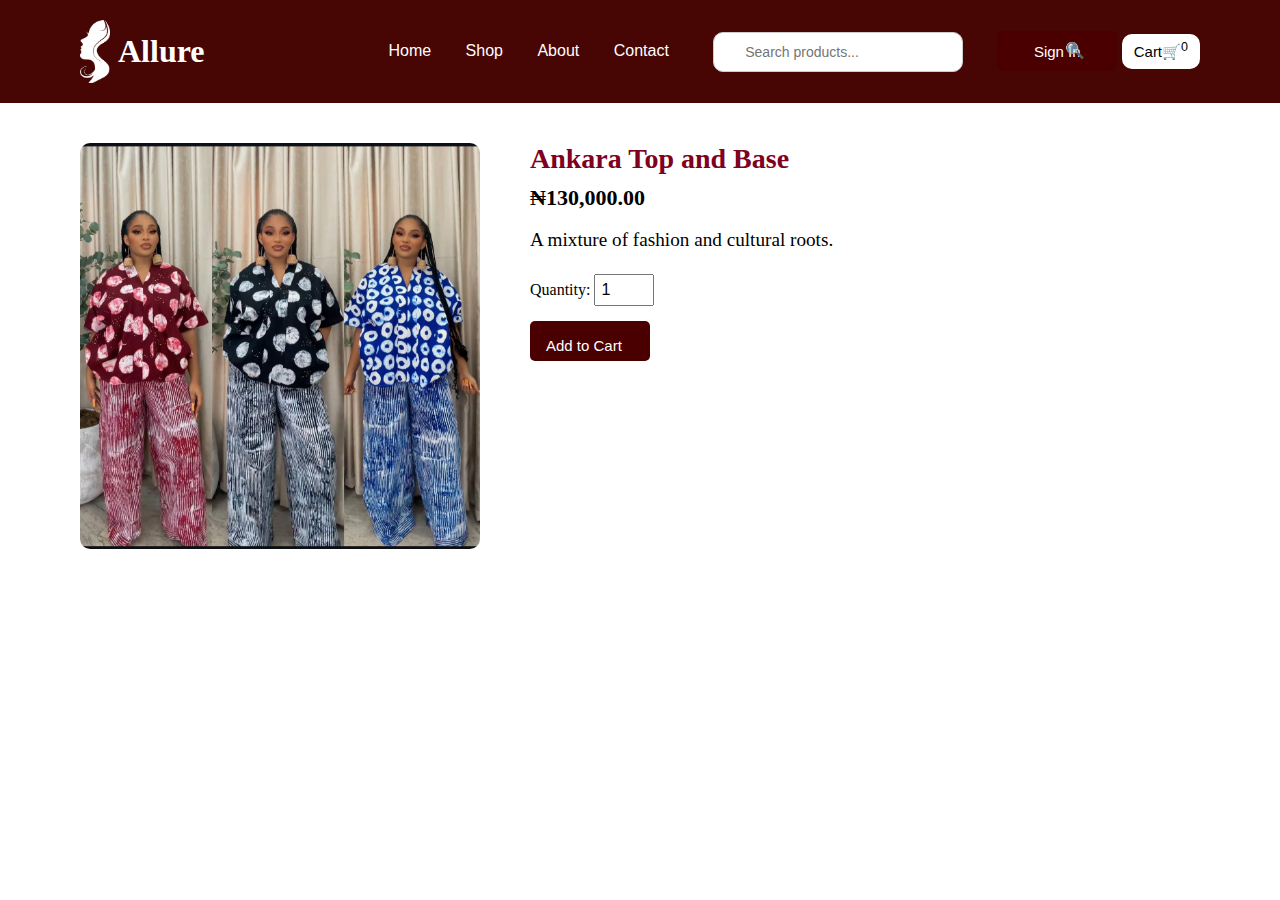
<file: ALLURE/ankara.html>
<!DOCTYPE html>
<html lang="en">
<head>
    <meta charset="UTF-8">
    <meta name="viewport" content="width=device-width, initial-scale=1.0">
    <title>Document</title>
    
<style>
    *{
    margin: 0;
    padding: 0;
    box-sizing: border-box;
}

header {
  display: flex;
  justify-content: space-between;
  align-items: center;
  padding: 20px 80px;
  background-color: rgb(71, 6, 3);
  font-family: sans-serif;
}

.logo {
  display: flex;       
  align-items: center;   
  gap: 8px;  
  font-weight: bolder;
  font-family: cursive;
  font-size: 32px;     
  color: white;       
}

.logo img{
    object-fit: contain;
    width: 30px;
    height: auto;
}

.name{
    padding-bottom: 5px;
}

nav{
    margin-left: 140px;
}
nav a {
  margin: 0 15px;
  text-decoration: none;
  color: white;
}

nav a:hover {
  color: rgba(126, 0, 0, 0.504);
}

nav a:active{
    text-decoration: underline;
}


.search-container input {
  width: 250px; 
  padding: 6px 12px; 
  border: 1px solid #ccc; 
  border-radius: 10px;    
  font-size: 14px;     
  margin-right: 30px;
  height: 40px;
}

.search-container input:focus {
  outline: none; 
  border-color: burgundy; 
}

.search-container .search-icon {
  position: absolute;   
  left: 1055px;              
  pointer-events: none;  
  padding: 10px;  
}

button{
    width: 80px;
    height: 40px;
    border-radius: 10px;
    background-color: white;
    font-size: 15px;
    
}

.cart-link{
    width: 150px;
    background-color: white;
    height: 90px;
    border-radius: 10px;
    font-size: 15px;
    padding: 9px 12px;
    text-decoration: none;
    color: black;
}
.product-details {
  display: flex;
  gap: 50px;
  padding: 40px 80px;
  flex-wrap: wrap;
}

.product-image img {
  width: 400px;
  height: auto;
  border-radius: 10px;
  object-fit: cover;
}

.product-info {
  max-width: 500px;
}

.product-info h2 {
  font-size: 28px;
  color: #800020;
  margin-bottom: 10px;
}

.product-info .price {
  font-size: 22px;
  font-weight: bold;
  margin-bottom: 15px;
}

.product-info .description {
  margin-bottom: 20px;
  line-height: 1.5;
}

.quantity-container {
  margin-bottom: 15px;
}

#quantity {
  width: 60px;
  padding: 5px;
  font-size: 16px;
}

.add-to-cart {
  display: flex;
  justify-content: flex-start;
  padding: 1rem;
}

button {
  display: inline-block;
  padding: 0.7rem 1.5rem;
  white-space: nowrap;
  text-align: center;
  background-color: #4a0000;
  color: #fff;
  border: none;
  border-radius: 5px;
  cursor: pointer;
  width: 120px;
}

.add-to-cart:hover {
  background-color: #a00030;
}
    </style>    
</head>
<body>
   <header>
    <div class="logo">
        <img src="woman2.png">
        <span>Allure</span>
    </div>
    <nav class="navs">
        <a href="index.html">Home</a>
        <a href="shop.html">Shop</a>
        <a href="about.html">About</a>
        <a href="contact.html">Contact</a>
    </nav>
    <div class="icons">
    <div class="search-container">
        <span class="search-icon">🔍</span>
  <input type="search" placeholder="     Search products...">
    <button>Sign In</button>
    <a href="cart.html" class="cart-link">
    Cart🛒<sup id="cart-count">0</sup>
    </a>
    </div>
  </div>
</header>

  <main class="product-details">
    <div class="product-image">
      <img src="dress4.jpg" alt="Product Name">
    </div>

    <div class="product-info">
      <h2>Ankara Top and Base</h2>
      <p class="price">₦130,000.00</p>
      <p class="description" style="font-size: larger;">
        A mixture of fashion and cultural roots.
      </p>

      <div class="quantity-container">
        <label for="quantity">Quantity:</label>
        <input type="number" id="quantity" min="1" value="1">
      </div>

      <button class="add-to-cart" data-name="Ankara Top and Base" data-price="105000">Add to Cart</button>
    </div>
  </main> 
  <script src="cart.html"></script>
  <script>
  window.addEventListener("DOMContentLoaded", () => {
    
function updateCartHeader() {
  let cart = JSON.parse(localStorage.getItem("cart")) || [];
  const count = cart.reduce((sum, item) => sum + item.quantity, 0);
  const cartCount = document.getElementById("cart-count");
  if (cartCount) {
    cartCount.textContent = count;
  }
}
  document.querySelectorAll(".add-to-cart").forEach(button => {
    button.addEventListener("click", () => {
      let name = button.dataset.name;
      let price = parseFloat(button.dataset.price);
      let cart = JSON.parse(localStorage.getItem("cart")) || [];
      
      let existing = cart.find(item => item.name === name);
      if (existing) {
        existing.quantity++;
      } else {
        cart.push({ name, price, quantity: 1 });
      }

      localStorage.setItem("cart", JSON.stringify(cart));
      updateCartHeader();
      alert(name + " added to cart!");
    });
  });

  updateCartHeader();
});
  const cartCount = document.getElementById("cart-count");
   if (cartCount) {
  const total = cart.reduce((sum, item) => sum + item.quantity, 0);
  cartCount.textContent = total;
}
</script>
</body>
</html>
</file>
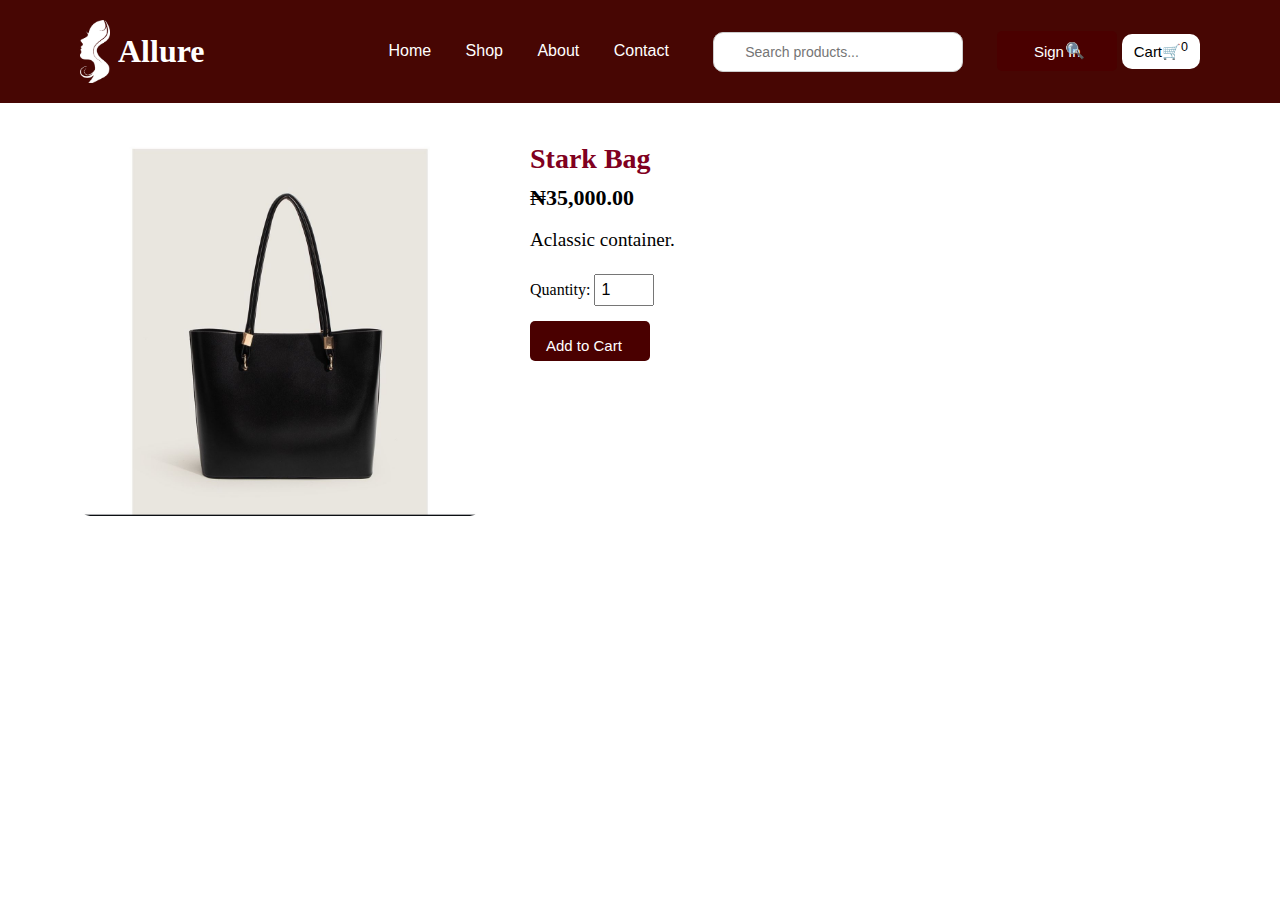
<file: ALLURE/bag.html>
<!DOCTYPE html>
<html lang="en">
<head>
    <meta charset="UTF-8">
    <meta name="viewport" content="width=device-width, initial-scale=1.0">
    <title>Document</title>
    
<style>
    *{
    margin: 0;
    padding: 0;
    box-sizing: border-box;
}

header {
  display: flex;
  justify-content: space-between;
  align-items: center;
  padding: 20px 80px;
  background-color: rgb(71, 6, 3);
  font-family: sans-serif;
}

.logo {
  display: flex;       
  align-items: center;   
  gap: 8px;  
  font-weight: bolder;
  font-family: cursive;
  font-size: 32px;     
  color: white;       
}

.logo img{
    object-fit: contain;
    width: 30px;
    height: auto;
}

.name{
    padding-bottom: 5px;
}

nav{
    margin-left: 140px;
}
nav a {
  margin: 0 15px;
  text-decoration: none;
  color: white;
}

nav a:hover {
  color: rgba(126, 0, 0, 0.504);
}

nav a:active{
    text-decoration: underline;
}


.search-container input {
  width: 250px; 
  padding: 6px 12px; 
  border: 1px solid #ccc; 
  border-radius: 10px;    
  font-size: 14px;     
  margin-right: 30px;
  height: 40px;
}

.search-container input:focus {
  outline: none; 
  border-color: burgundy; 
}

.search-container .search-icon {
  position: absolute;   
  left: 1055px;              
  pointer-events: none;  
  padding: 10px;  
}

button{
    width: 80px;
    height: 40px;
    border-radius: 10px;
    background-color: white;
    font-size: 15px;
    
}

.cart-link{
    width: 150px;
    background-color: white;
    height: 90px;
    border-radius: 10px;
    font-size: 15px;
    padding: 9px 12px;
    text-decoration: none;
    color: black;
}
.product-details {
  display: flex;
  gap: 50px;
  padding: 40px 80px;
  flex-wrap: wrap;
}

.product-image img {
  width: 400px;
  height: auto;
  border-radius: 10px;
  object-fit: cover;
}

.product-info {
  max-width: 500px;
}

.product-info h2 {
  font-size: 28px;
  color: #800020;
  margin-bottom: 10px;
}

.product-info .price {
  font-size: 22px;
  font-weight: bold;
  margin-bottom: 15px;
}

.product-info .description {
  margin-bottom: 20px;
  line-height: 1.5;
}

.quantity-container {
  margin-bottom: 15px;
}

#quantity {
  width: 60px;
  padding: 5px;
  font-size: 16px;
}

.add-to-cart {
  display: flex;
  justify-content: flex-start;
  padding: 1rem;
}

button {
  display: inline-block;
  padding: 0.7rem 1.5rem;
  white-space: nowrap;
  text-align: center;
  background-color: #4a0000;
  color: #fff;
  border: none;
  border-radius: 5px;
  cursor: pointer;
  width: 120px;
}

.add-to-cart:hover {
  background-color: #a00030;
}
    </style>    
</head>
<body>
   <header>
    <div class="logo">
        <img src="woman2.png">
        <span>Allure</span>
    </div>
    <nav class="navs">
        <a href="index.html">Home</a>
        <a href="shop.html">Shop</a>
        <a href="about.html">About</a>
        <a href="contact.html">Contact</a>
    </nav>
    <div class="icons">
    <div class="search-container">
        <span class="search-icon">🔍</span>
  <input type="search" placeholder="     Search products...">
    <button>Sign In</button>
    <a href="cart.html" class="cart-link">
    Cart🛒<sup id="cart-count">0</sup>
    </a>
    </div>
  </div>
</header>

  <main class="product-details">
    <div class="product-image">
      <img src="dress8.jpg" alt="Product Name">
    </div>

    <div class="product-info">
      <h2>Stark Bag</h2>
      <p class="price">₦35,000.00</p>
      <p class="description" style="font-size: larger;">
        Aclassic container.
      </p>

      <div class="quantity-container">
        <label for="quantity">Quantity:</label>
        <input type="number" id="quantity" min="1" value="1">
      </div>

      <button class="add-to-cart" data-name="Stark Bag" data-price="35000">Add to Cart</button>
    </div>
  </main> 
  <script src="cart.html"></script>
  <script>
  window.addEventListener("DOMContentLoaded", () => {
    
function updateCartHeader() {
  let cart = JSON.parse(localStorage.getItem("cart")) || [];
  const count = cart.reduce((sum, item) => sum + item.quantity, 0);
  const cartCount = document.getElementById("cart-count");
  if (cartCount) {
    cartCount.textContent = count;
  }
}
  document.querySelectorAll(".add-to-cart").forEach(button => {
    button.addEventListener("click", () => {
      let name = button.dataset.name;
      let price = parseFloat(button.dataset.price);
      let cart = JSON.parse(localStorage.getItem("cart")) || [];
      
      let existing = cart.find(item => item.name === name);
      if (existing) {
        existing.quantity++;
      } else {
        cart.push({ name, price, quantity: 1 });
      }

      localStorage.setItem("cart", JSON.stringify(cart));
      updateCartHeader();
      alert(name + " added to cart!");
    });
  });

  updateCartHeader();
});
  const cartCount = document.getElementById("cart-count");
   if (cartCount) {
  const total = cart.reduce((sum, item) => sum + item.quantity, 0);
  cartCount.textContent = total;
}
</script>
</body>
</html>
</file>
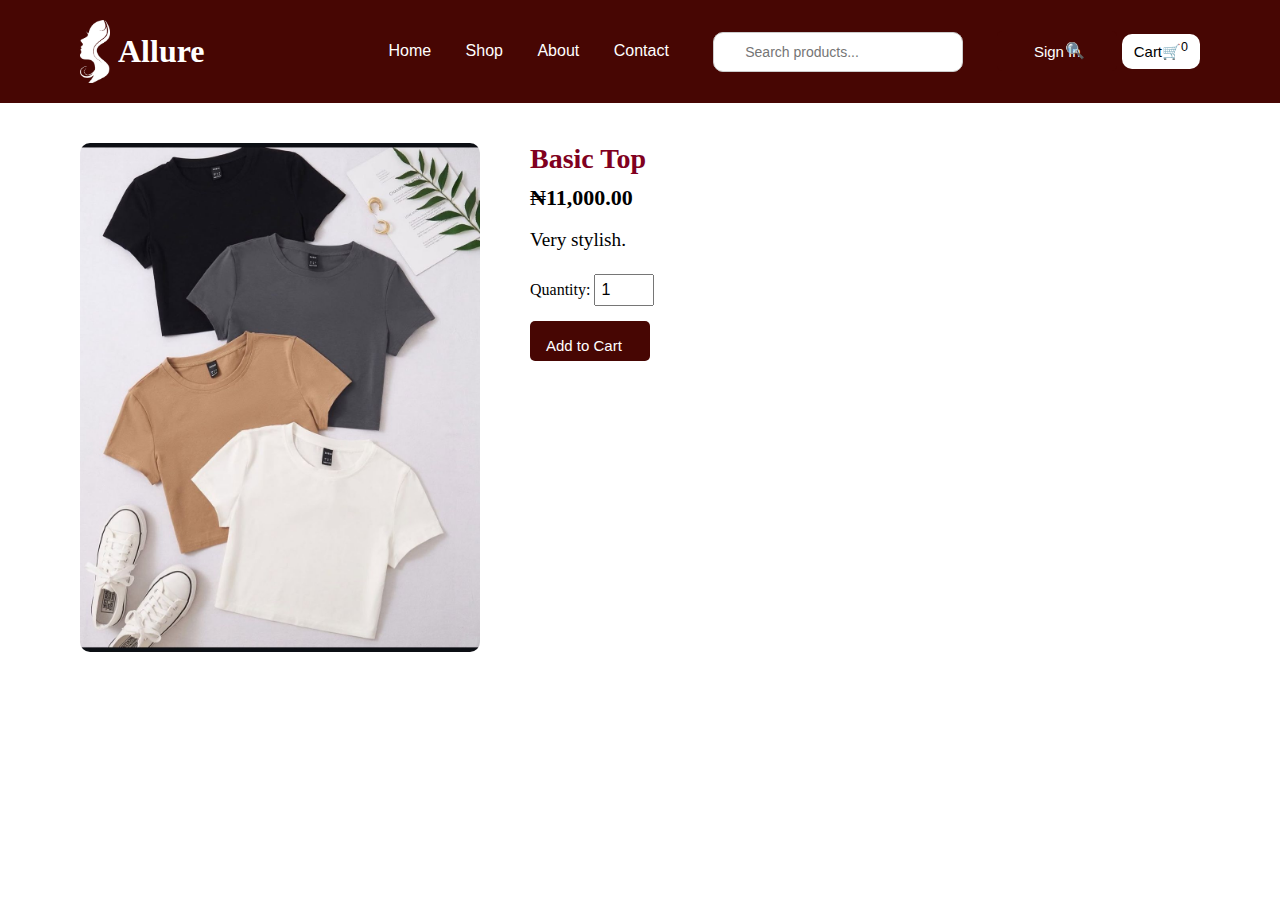
<file: ALLURE/basic.html>
<!DOCTYPE html>
<html lang="en">
<head>
    <meta charset="UTF-8">
    <meta name="viewport" content="width=device-width, initial-scale=1.0">
    <title>Document</title>
    
<style>
    *{
    margin: 0;
    padding: 0;
    box-sizing: border-box;
}

header {
  display: flex;
  justify-content: space-between;
  align-items: center;
  padding: 20px 80px;
  background-color: rgb(71, 6, 3);
  font-family: sans-serif;
}

.logo {
  display: flex;       
  align-items: center;   
  gap: 8px;  
  font-weight: bolder;
  font-family: cursive;
  font-size: 32px;     
  color: white;       
}

.logo img{
    object-fit: contain;
    width: 30px;
    height: auto;
}

.name{
    padding-bottom: 5px;
}

nav{
    margin-left: 140px;
}
nav a {
  margin: 0 15px;
  text-decoration: none;
  color: white;
}

nav a:hover {
  color: rgba(126, 0, 0, 0.504);
}

nav a:active{
    text-decoration: underline;
}


.search-container input {
  width: 250px; 
  padding: 6px 12px; 
  border: 1px solid #ccc; 
  border-radius: 10px;    
  font-size: 14px;     
  margin-right: 30px;
  height: 40px;
}

.search-container input:focus {
  outline: none; 
  border-color: burgundy; 
}

.search-container .search-icon {
  position: absolute;   
  left: 1055px;              
  pointer-events: none;  
  padding: 10px;  
}

button{
    width: 80px;
    height: 40px;
    border-radius: 10px;
    background-color: white;
    font-size: 15px;
    
}

.cart-link{
    width: 150px;
    background-color: white;
    height: 90px;
    border-radius: 10px;
    font-size: 15px;
    padding: 9px 12px;
    text-decoration: none;
    color: black;
}
.product-details {
  display: flex;
  gap: 50px;
  padding: 40px 80px;
  flex-wrap: wrap;
}

.product-image img {
  width: 400px;
  height: auto;
  border-radius: 10px;
  object-fit: cover;
}

.product-info {
  max-width: 500px;
}

.product-info h2 {
  font-size: 28px;
  color: #800020;
  margin-bottom: 10px;
}

.product-info .price {
  font-size: 22px;
  font-weight: bold;
  margin-bottom: 15px;
}

.product-info .description {
  margin-bottom: 20px;
  line-height: 1.5;
}

.quantity-container {
  margin-bottom: 15px;
}

#quantity {
  width: 60px;
  padding: 5px;
  font-size: 16px;
}

.add-to-cart {
  display: flex;
  justify-content: flex-start;
  padding: 1rem;
}

button {
  display: inline-block;
  padding: 0.7rem 1.5rem;
  white-space: nowrap;
  text-align: center;
  background-color: rgb(71, 6, 3);
  color: #fff;
  border: none;
  border-radius: 5px;
  cursor: pointer;
  width: 120px;
}

.add-to-cart:hover {
  background-color: #a00030;
}
    </style>    
</head>
<body>
   <header>
    <div class="logo">
        <img src="woman2.png">
        <span>Allure</span>
    </div>
    <nav class="navs">
        <a href="index.html">Home</a>
        <a href="shop.html">Shop</a>
        <a href="about.html">About</a>
        <a href="contact.html">Contact</a>
    </nav>
    <div class="icons">
    <div class="search-container">
        <span class="search-icon">🔍</span>
  <input type="search" placeholder="     Search products...">
    <button>Sign In</button>
    <a href="cart.html" class="cart-link">
    Cart🛒<sup id="cart-count">0</sup>
    </a>
    </div>
  </div>
</header>

  <main class="product-details">
    <div class="product-image">
      <img src="dress9.jpg" alt="Product Name">
    </div>

    <div class="product-info">
      <h2>Basic Top</h2>
      <p class="price">₦11,000.00</p>
      <p class="description" style="font-size: larger;">
        Very stylish.
      </p>

      <div class="quantity-container">
        <label for="quantity">Quantity:</label>
        <input type="number" id="quantity" min="1" value="1">
      </div>

      <button class="add-to-cart" data-name="Basic Top" data-price="11000">Add to Cart</button>
    </div>
  </main> 
  <script src="cart.html"></script>
  <script>
window.addEventListener("DOMContentLoaded", () => {
    
function updateCartHeader() {
  let cart = JSON.parse(localStorage.getItem("cart")) || [];
  const count = cart.reduce((sum, item) => sum + item.quantity, 0);
  const cartCount = document.getElementById("cart-count");
  if (cartCount) {
    cartCount.textContent = count;
  }
}
  document.querySelectorAll(".add-to-cart").forEach(button => {
    button.addEventListener("click", () => {
      let name = button.dataset.name;
      let price = parseFloat(button.dataset.price);
      let cart = JSON.parse(localStorage.getItem("cart")) || [];
      
      let existing = cart.find(item => item.name === name);
      if (existing) {
        existing.quantity++;
      } else {
        cart.push({ name, price, quantity: 1 });
      }

      localStorage.setItem("cart", JSON.stringify(cart));
      updateCartHeader();
      alert(name + " added to cart!");
    });
  });

  updateCartHeader();
});
  const cartCount = document.getElementById("cart-count");
   if (cartCount) {
  const total = cart.reduce((sum, item) => sum + item.quantity, 0);
  cartCount.textContent = total;
}
</script>
</body>
</html>
</file>
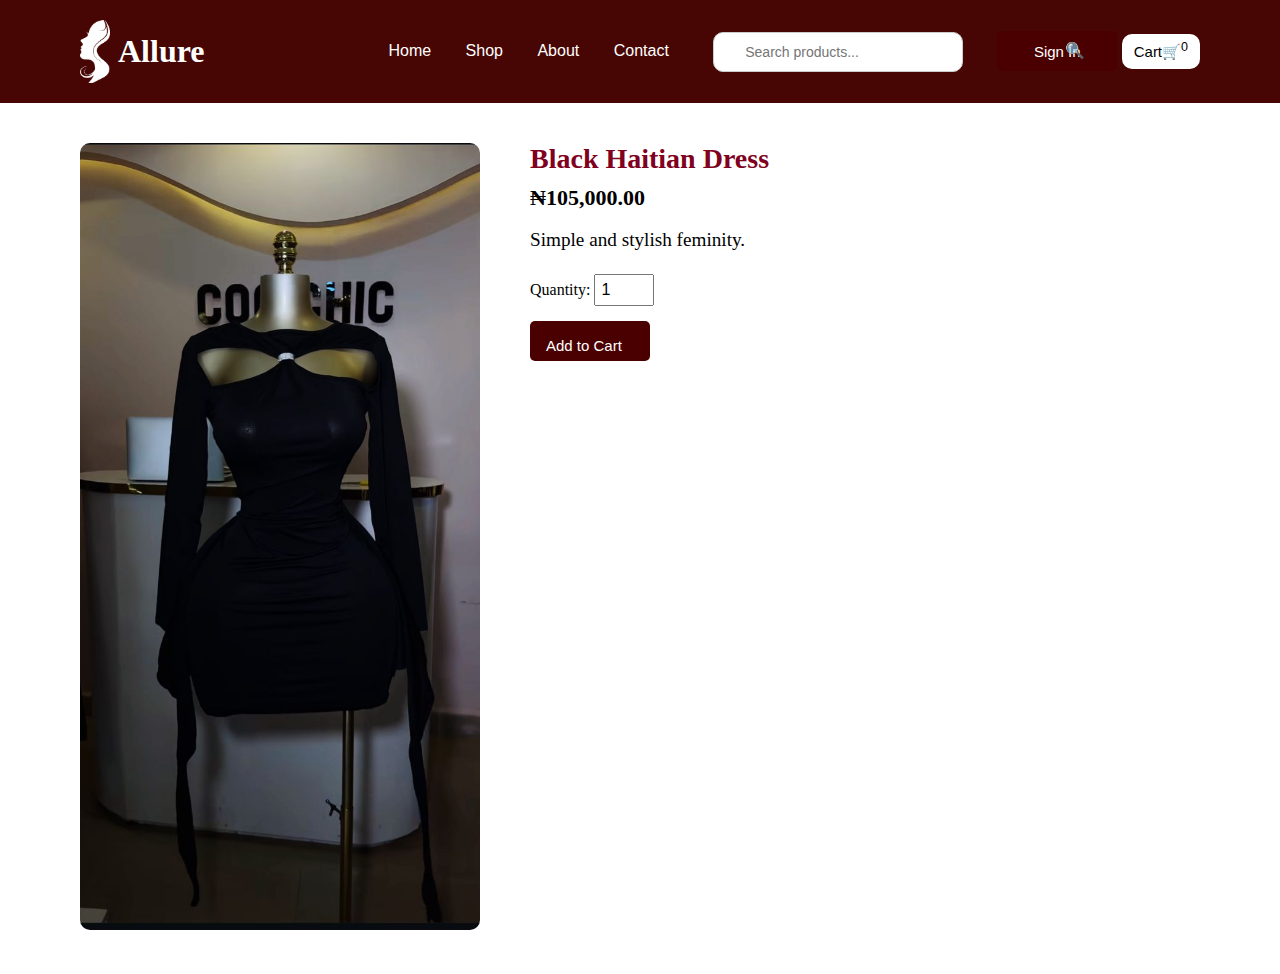
<file: ALLURE/bdress.html>
<!DOCTYPE html>
<html lang="en">
<head>
    <meta charset="UTF-8">
    <meta name="viewport" content="width=device-width, initial-scale=1.0">
    <title>Document</title>

<style>
    *{
    margin: 0;
    padding: 0;
    box-sizing: border-box;
}

header {
  display: flex;
  justify-content: space-between;
  align-items: center;
  padding: 20px 80px;
  background-color: rgb(71, 6, 3);
  font-family: sans-serif;
}

.logo {
  display: flex;       
  align-items: center;   
  gap: 8px;  
  font-weight: bolder;
  font-family: cursive;
  font-size: 32px;     
  color: white;       
}

.logo img{
    object-fit: contain;
    width: 30px;
    height: auto;
}

.name{
    padding-bottom: 5px;
}

nav{
    margin-left: 140px;
}
nav a {
  margin: 0 15px;
  text-decoration: none;
  color: white;
}

nav a:hover {
  color: rgba(126, 0, 0, 0.504);
}

nav a:active{
    text-decoration: underline;
}


.search-container input {
  width: 250px; 
  padding: 6px 12px; 
  border: 1px solid #ccc; 
  border-radius: 10px;    
  font-size: 14px;     
  margin-right: 30px;
  height: 40px;
}

.search-container input:focus {
  outline: none; 
  border-color: burgundy; 
}

.search-container .search-icon {
  position: absolute;   
  left: 1055px;              
  pointer-events: none;  
  padding: 10px;  
}

button{
    width: 80px;
    height: 40px;
    border-radius: 10px;
    background-color: white;
    font-size: 15px;
    
}

.cart-link{
    width: 150px;
    background-color: white;
    height: 90px;
    border-radius: 10px;
    font-size: 15px;
    padding: 9px 12px;
    text-decoration: none;
    color: black;
}
.product-details {
  display: flex;
  gap: 50px;
  padding: 40px 80px;
  flex-wrap: wrap;
}

.product-image img {
  width: 400px;
  height: auto;
  border-radius: 10px;
  object-fit: cover;
}

.product-info {
  max-width: 500px;
}

.product-info h2 {
  font-size: 28px;
  color: #800020;
  margin-bottom: 10px;
}

.product-info .price {
  font-size: 22px;
  font-weight: bold;
  margin-bottom: 15px;
}

.product-info .description {
  margin-bottom: 20px;
  line-height: 1.5;
}

.quantity-container {
  margin-bottom: 15px;
}

#quantity {
  width: 60px;
  padding: 5px;
  font-size: 16px;
}

.add-to-cart {
  display: flex;
  justify-content: flex-start;
  padding: 1rem;
}

button {
  display: inline-block;
  padding: 0.7rem 1.5rem;
  white-space: nowrap;
  text-align: center;
  background-color: #4a0000;
  color: #fff;
  border: none;
  border-radius: 5px;
  cursor: pointer;
  width: 120px;
}

.add-to-cart:hover {
  background-color: #a00030;
}
    </style>    
</head>
<body>
   <header>
    <div class="logo">
        <img src="woman2.png">
        <span>Allure</span>
    </div>
    <nav class="navs">
        <a href="index.html">Home</a>
        <a href="shop.html">Shop</a>
        <a href="about.html">About</a>
        <a href="contact.html">Contact</a>
    </nav>
    <div class="icons">
    <div class="search-container">
        <span class="search-icon">🔍</span>
  <input type="search" placeholder="     Search products...">
    <button>Sign In</button>
    <a href="cart.html" class="cart-link">
    Cart🛒<sup id="cart-count">0</sup>
    </a>
    </div>
  </div>
</header>

  <main class="product-details">
    <div class="product-image">
      <img src="dress3.jpg" alt="Product Name">
    </div>

    <div class="product-info">
      <h2>Black Haitian Dress</h2>
      <p class="price">₦105,000.00</p>
      <p class="description" style="font-size: larger;">
        Simple and stylish feminity.
      </p>

      <div class="quantity-container">
        <label for="quantity">Quantity:</label>
        <input type="number" id="quantity" min="1" value="1">
      </div>

      <button class="add-to-cart" data-name="Black Haitian Dress" data-price="105000">Add to Cart</button>

  </main> 
  <script src="cart.html"></script>
  <script>
  window.addEventListener("DOMContentLoaded", () => {
    
function updateCartHeader() {
  let cart = JSON.parse(localStorage.getItem("cart")) || [];
  const count = cart.reduce((sum, item) => sum + item.quantity, 0);
  const cartCount = document.getElementById("cart-count");
  if (cartCount) {
    cartCount.textContent = count;
  }
}
  document.querySelectorAll(".add-to-cart").forEach(button => {
    button.addEventListener("click", () => {
      let name = button.dataset.name;
      let price = parseFloat(button.dataset.price);
      let cart = JSON.parse(localStorage.getItem("cart")) || [];
      
      let existing = cart.find(item => item.name === name);
      if (existing) {
        existing.quantity++;
      } else {
        cart.push({ name, price, quantity: 1 });
      }

      localStorage.setItem("cart", JSON.stringify(cart));
      updateCartHeader();
      alert(name + " added to cart!");
    });
  });

  updateCartHeader();
});
  const cartCount = document.getElementById("cart-count");
   if (cartCount) {
  const total = cart.reduce((sum, item) => sum + item.quantity, 0);
  cartCount.textContent = total;
}
</script>

</body>
</html>
</file>
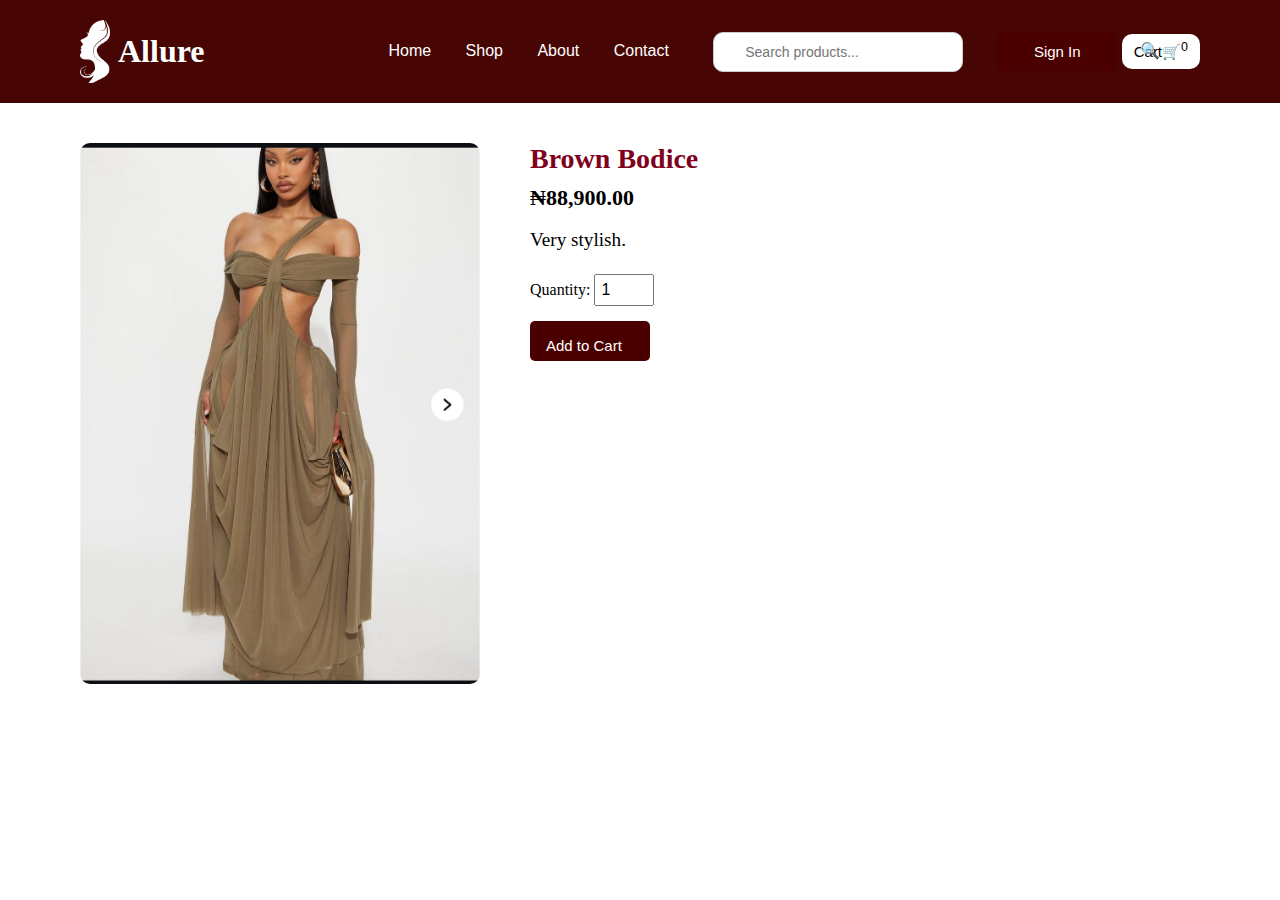
<file: ALLURE/brown.html>
<!DOCTYPE html>
<html lang="en">
<head>
    <meta charset="UTF-8">
    <meta name="viewport" content="width=device-width, initial-scale=1.0">
    <title>Document</title>
    
<style>
*{
    margin: 0;
    padding: 0;
    box-sizing: border-box;
}

header {
  display: flex;
  justify-content: space-between;
  align-items: center;
  padding: 20px 80px;
  background-color: rgb(71, 6, 3);
  font-family: sans-serif;
}

.logo {
  display: flex;       
  align-items: center;   
  gap: 8px;  
  font-weight: bolder;
  font-family: cursive;
  font-size: 32px;     
  color: white;       
}

.logo img{
    object-fit: contain;
    width: 30px;
    height: auto;
}

.name{
    padding-bottom: 5px;
}

nav{
    margin-left: 140px;
}
nav a {
  margin: 0 15px;
  text-decoration: none;
  color: white;
}

nav a:hover {
  color: rgba(126, 0, 0, 0.504);
}

nav a:active{
    text-decoration: underline;
}


.search-container input {
  width: 250px; 
  padding: 6px 12px; 
  border: 1px solid #ccc; 
  border-radius: 10px;    
  font-size: 14px;     
  margin-right: 30px;
  height: 40px;
}

.search-container input:focus {
  outline: none; 
  border-color: burgundy; 
}

.search-container .search-icon {
  position: absolute;   
  left: 1130px;              
  pointer-events: none;  
  padding: 10px;  
}

button{
    width: 80px;
    height: 40px;
    border-radius: 10px;
    background-color: white;
    font-size: 15px;
}

button{
    width: 80px;
    height: 40px;
    border-radius: 10px;
    background-color: white;
    font-size: 15px;
    
}

.cart-link{
    width: 150px;
    background-color: white;
    height: 90px;
    border-radius: 10px;
    font-size: 15px;
    padding: 9px 12px;
    text-decoration: none;
    color: black;
}

.product-details {
  display: flex;
  gap: 50px;
  padding: 40px 80px;
  flex-wrap: wrap;
}

.product-image img {
  width: 400px;
  height: auto;
  border-radius: 10px;
  object-fit: cover;
}

.product-info {
  max-width: 500px;
}

.product-info h2 {
  font-size: 28px;
  color: #800020;
  margin-bottom: 10px;
}

.product-info .price {
  font-size: 22px;
  font-weight: bold;
  margin-bottom: 15px;
}

.product-info .description {
  margin-bottom: 20px;
  line-height: 1.5;
}

.quantity-container {
  margin-bottom: 15px;
}

#quantity {
  width: 60px;
  padding: 5px;
  font-size: 16px;
}

.add-to-cart {
  display: flex;
  justify-content: flex-start;
  padding: 1rem;
}

button {
  display: inline-block;
  padding: 0.7rem 1.5rem;
  white-space: nowrap;
  text-align: center;
  background-color: #4a0000;
  color: #fff;
  border: none;
  border-radius: 5px;
  cursor: pointer;
  width: 120px;
}

.add-to-cart:hover {
  background-color: #a00030;
}
    </style>    
</head>
<body>
   <header>
    <div class="logo">
        <img src="woman2.png">
        <span>Allure</span>
    </div>
    <nav class="navs">
        <a href="index.html">Home</a>
        <a href="shop.html">Shop</a>
        <a href="about.html">About</a>
        <a href="contact.html">Contact</a>
    </nav>
    <div class="icons">
    <div class="search-container">
        <span class="search-icon">🔍</span>
  <input type="search" placeholder="     Search products...">
    <button>Sign In</button>
    <a href="cart.html" class="cart-link">
    Cart🛒<sup id="cart-count">0</sup>
    </a>
    </div>
  </div>
</header>

  <main class="product-details">
    <div class="product-image">
      <img src="dress5.jpg" alt="Product Name">
    </div>

    <div class="product-info">
      <h2>Brown Bodice</h2>
      <p class="price">₦88,900.00</p>
      <p class="description" style="font-size: larger;">
        Very stylish.
      </p>

      <div class="quantity-container">
        <label for="quantity">Quantity:</label>
        <input type="number" id="quantity" min="1" value="1">
      </div>

      <button class="add-to-cart" data-name="Brown Bodice" data-price="88900">Add to Cart</button>
    </div>
  </main> 
  <script src="cart.html"></script>
  <script>
  window.addEventListener("DOMContentLoaded", () => {
    
function updateCartHeader() {
  let cart = JSON.parse(localStorage.getItem("cart")) || [];
  const count = cart.reduce((sum, item) => sum + item.quantity, 0);
  const cartCount = document.getElementById("cart-count");
  if (cartCount) {
    cartCount.textContent = count;
  }
}
  document.querySelectorAll(".add-to-cart").forEach(button => {
    button.addEventListener("click", () => {
      let name = button.dataset.name;
      let price = parseFloat(button.dataset.price);
      let cart = JSON.parse(localStorage.getItem("cart")) || [];
      
      let existing = cart.find(item => item.name === name);
      if (existing) {
        existing.quantity++;
      } else {
        cart.push({ name, price, quantity: 1 });
      }

      localStorage.setItem("cart", JSON.stringify(cart));
      updateCartHeader();
      alert(name + " added to cart!");
    });
  });

  updateCartHeader();
});
  const cartCount = document.getElementById("cart-count");
   if (cartCount) {
  const total = cart.reduce((sum, item) => sum + item.quantity, 0);
  cartCount.textContent = total;
}
</script>
</body>
</html>
</file>
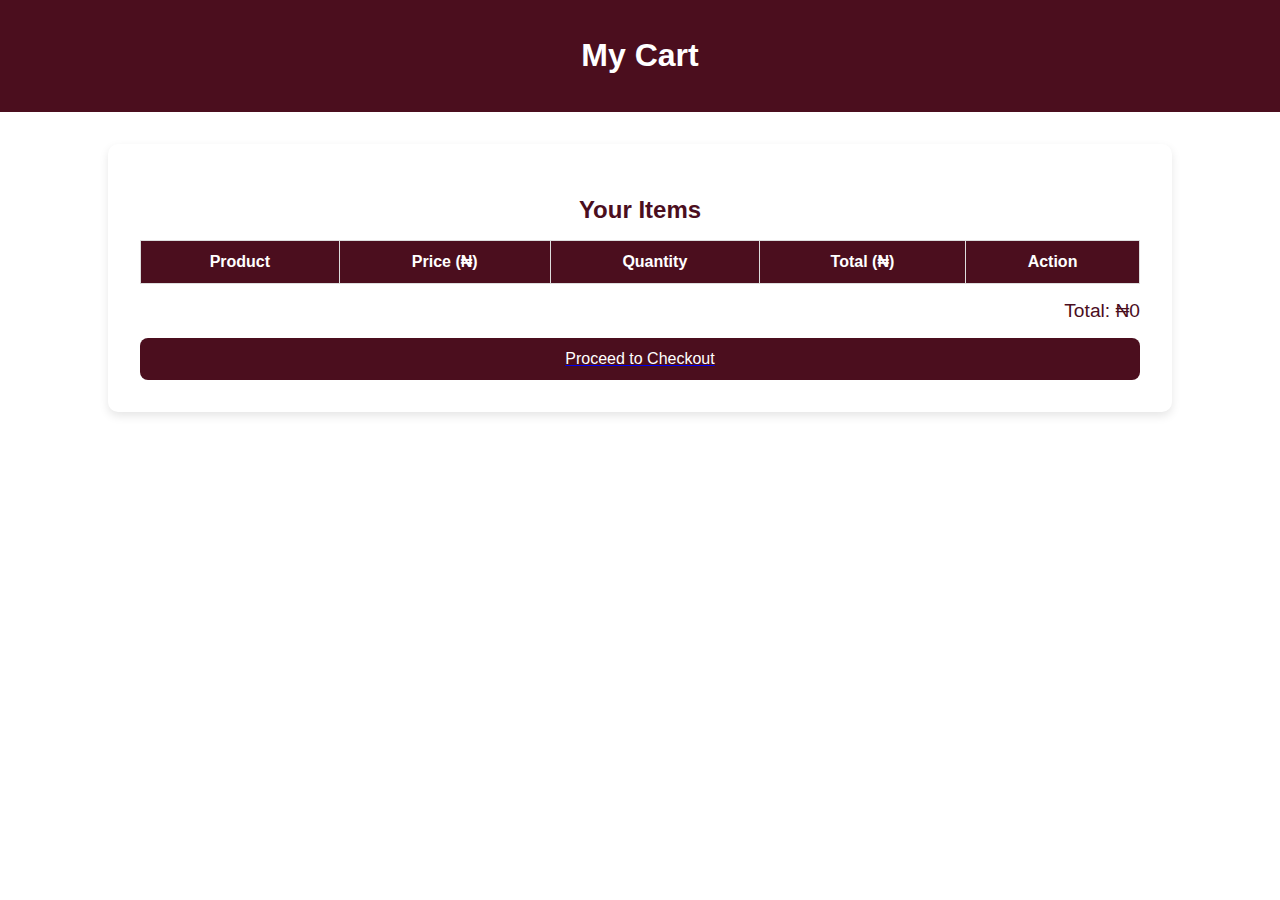
<file: ALLURE/cart.html>
<!DOCTYPE html>
<html lang="en">
<head>
  <meta charset="UTF-8">
  <meta name="viewport" content="width=device-width, initial-scale=1.0">
  <title>Shopping Cart</title>
  <style>
    body {
      font-family: Arial, sans-serif;
      background-color: #ffffff;
      color: #4b0e1e; /* burgundy text */
      margin: 0;
      padding: 0;
    }

    header {
      background-color: #4b0e1e; /* burgundy */
      color: white;
      text-align: center;
      padding: 1rem;
    }

    .container {
      width: 90%;
      max-width: 1000px;
      margin: 2rem auto;
      background: #fff;
      padding: 2rem;
      border-radius: 10px;
      box-shadow: 0 4px 10px rgba(0,0,0,0.1);
    }

    h2 {
      text-align: center;
      margin-bottom: 1rem;
    }

    .cart-items {
      margin-top: 1rem;
      border-collapse: collapse;
      width: 100%;
    }

    .cart-items th, .cart-items td {
      border: 1px solid #ddd;
      padding: 12px;
      text-align: center;
    }

    .cart-items th {
      background-color: #4b0e1e;
      color: white;
    }

    .cart-items td button {
      background-color: #4b0e1e;
      color: white;
      border: none;
      padding: 5px 10px;
      border-radius: 5px;
      cursor: pointer;
    }

    .cart-items td button:hover {
      background-color: #751a33;
    }

    .total {
      text-align: right;
      font-size: 1.2rem;
      margin-top: 1rem;
    }

    .checkout-btn {
      display: block;
      width: 100%;
      background-color: #4b0e1e;
      color: white;
      padding: 12px;
      font-size: 1rem;
      border: none;
      border-radius: 8px;
      cursor: pointer;
      margin-top: 1rem;
    }

    .checkout-btn:hover {
      background-color: #751a33;
    }
  </style>
</head>
<body>
  <header>
    <h1>My Cart</h1>
  </header>

  <div class="container">
    <h2>Your Items</h2>
    <table class="cart-items" id="cart-items">
      <thead>
        <tr>
          <th>Product</th>
          <th>Price (₦)</th>
          <th>Quantity</th>
          <th>Total (₦)</th>
          <th>Action</th>
        </tr>
      </thead>
      <tbody id="cart-body"></tbody>
    </table>
    <div class="total" id="cart-total">Total: ₦0</div>
    <a href="checkout.html">
    <button class="checkout-btn">Proceed to Checkout</button></a>
  </div>

  <script>
  document.addEventListener("DOMContentLoaded", () => {
  let cart = JSON.parse(localStorage.getItem("cart")) || [];

  function updateCartCount() {
    const count = cart.reduce((sum, item) => sum + item.quantity, 0);
    const cartCount = document.getElementById("cart-count");
    if (cartCount) cartCount.textContent = count;
  }

  function loadCart() {
    const cartBody = document.getElementById("cart-body");
    const cartTotal = document.getElementById("cart-total");
    cartBody.innerHTML = "";
    let total = 0;

    cart.forEach((item, index) => {
      const row = document.createElement("tr");
      row.innerHTML = `
        <td>${item.name}</td>
        <td>₦${item.price}</td>
        <td>
          <button onclick="updateQuantity(${index}, -1)">-</button>
          ${item.quantity}
          <button onclick="updateQuantity(${index}, 1)">+</button>
        </td>
        <td>₦${item.price * item.quantity}</td>
        <td><button onclick="removeItem(${index})">Remove</button></td>
      `;
      cartBody.appendChild(row);
      total += item.price * item.quantity;
    });

    cartTotal.textContent = "Total: ₦" + total;
    updateCartCount();
  }

  // Expose functions globally
  window.updateQuantity = function(index, change) {
    cart[index].quantity += change;
    if (cart[index].quantity <= 0) cart.splice(index, 1);
    localStorage.setItem("cart", JSON.stringify(cart));
    loadCart();
  }

  window.removeItem = function(index) {
    cart.splice(index, 1);
    localStorage.setItem("cart", JSON.stringify(cart));
    loadCart();
  }

  loadCart();
});

</script>

</body>
</html>
</file>
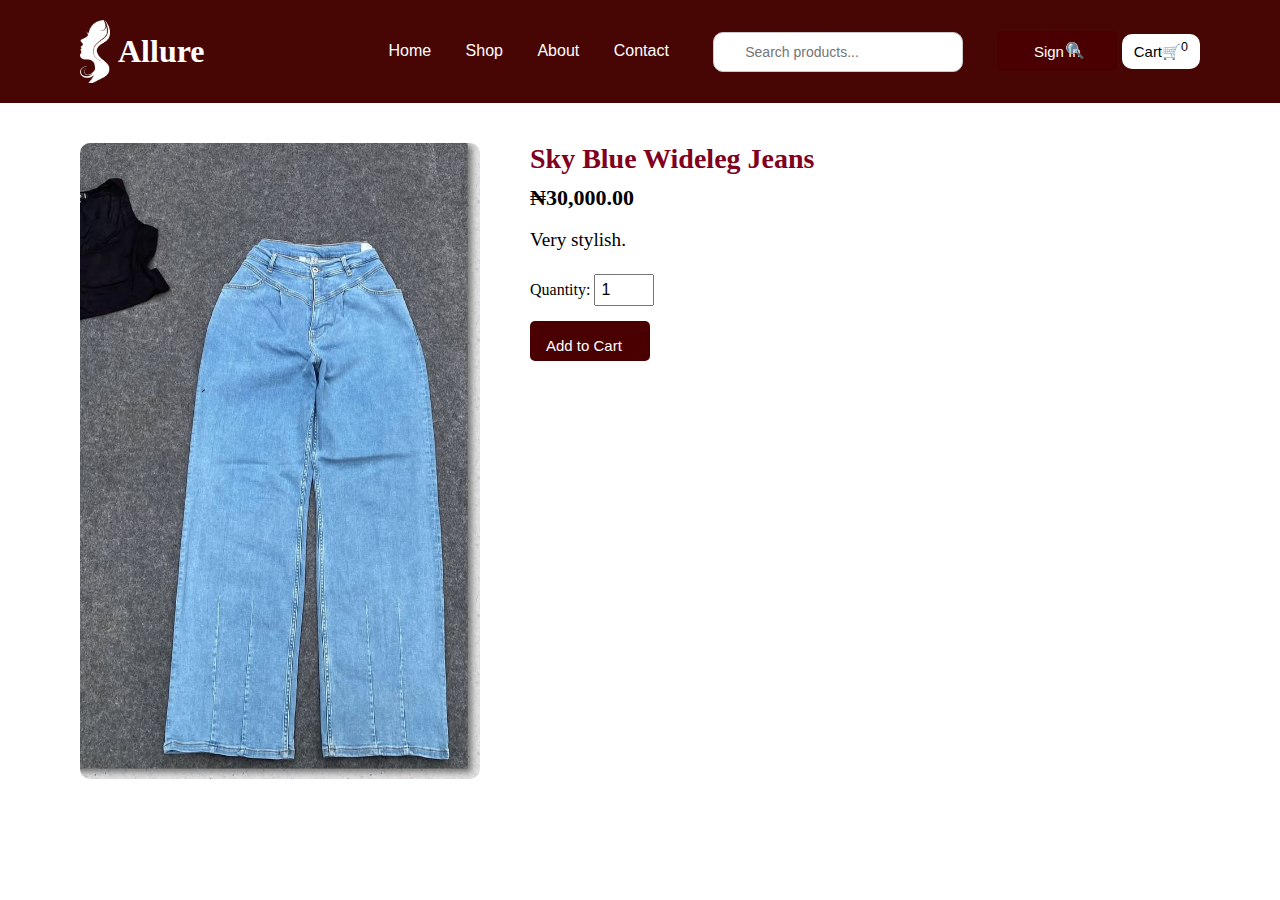
<file: ALLURE/jeans.html>
<!DOCTYPE html>
<html lang="en">
<head>
    <meta charset="UTF-8">
    <meta name="viewport" content="width=device-width, initial-scale=1.0">
    <title>Document</title>
    
<style>
    *{
    margin: 0;
    padding: 0;
    box-sizing: border-box;
}

header {
  display: flex;
  justify-content: space-between;
  align-items: center;
  padding: 20px 80px;
  background-color: rgb(71, 6, 3);
  font-family: sans-serif;
}

.logo {
  display: flex;       
  align-items: center;   
  gap: 8px;  
  font-weight: bolder;
  font-family: cursive;
  font-size: 32px;     
  color: white;       
}

.logo img{
    object-fit: contain;
    width: 30px;
    height: auto;
}

.name{
    padding-bottom: 5px;
}

nav{
    margin-left: 140px;
}
nav a {
  margin: 0 15px;
  text-decoration: none;
  color: white;
}

nav a:hover {
  color: rgba(126, 0, 0, 0.504);
}

nav a:active{
    text-decoration: underline;
}


.search-container input {
  width: 250px; 
  padding: 6px 12px; 
  border: 1px solid #ccc; 
  border-radius: 10px;    
  font-size: 14px;     
  margin-right: 30px;
  height: 40px;
}

.search-container input:focus {
  outline: none; 
  border-color: burgundy; 
}

.search-container .search-icon {
  position: absolute;   
  left: 1055px;              
  pointer-events: none;  
  padding: 10px;  
}

button{
    width: 80px;
    height: 40px;
    border-radius: 10px;
    background-color: white;
    font-size: 15px;
    
}

.cart-link{
    width: 150px;
    background-color: white;
    height: 90px;
    border-radius: 10px;
    font-size: 15px;
    padding: 9px 12px;
    text-decoration: none;
    color: black;
}
.product-details {
  display: flex;
  gap: 50px;
  padding: 40px 80px;
  flex-wrap: wrap;
}

.product-image img {
  width: 400px;
  height: auto;
  border-radius: 10px;
  object-fit: cover;
}

.product-info {
  max-width: 500px;
}

.product-info h2 {
  font-size: 28px;
  color: #800020;
  margin-bottom: 10px;
}

.product-info .price {
  font-size: 22px;
  font-weight: bold;
  margin-bottom: 15px;
}

.product-info .description {
  margin-bottom: 20px;
  line-height: 1.5;
}

.quantity-container {
  margin-bottom: 15px;
}

#quantity {
  width: 60px;
  padding: 5px;
  font-size: 16px;
}

.add-to-cart {
  display: flex;
  justify-content: flex-start;
  padding: 1rem;
}

button {
  display: inline-block;
  padding: 0.7rem 1.5rem;
  white-space: nowrap;
  text-align: center;
  background-color: #4a0000;
  color: #fff;
  border: none;
  border-radius: 5px;
  cursor: pointer;
  width: 120px;
}

.add-to-cart:hover {
  background-color: #a00030;
}
    </style>    
</head>
<body>
   <header>
    <div class="logo">
        <img src="woman2.png">
        <span>Allure</span>
    </div>
    <nav class="navs">
        <a href="index.html">Home</a>
        <a href="shop.html">Shop</a>
        <a href="about.html">About</a>
        <a href="contact.html">Contact</a>
    </nav>
    <div class="icons">
    <div class="search-container">
        <span class="search-icon">🔍</span>
  <input type="search" placeholder="     Search products...">
    <button>Sign In</button>
    <a href="cart.html" class="cart-link">
    Cart🛒<sup id="cart-count">0</sup>
    </a>
    </div>
  </div>
</header>

  <main class="product-details">
    <div class="product-image">
      <img src="dress7.jpg" alt="Product Name">
    </div>

    <div class="product-info">
      <h2>Sky Blue Wideleg Jeans</h2>
      <p class="price">₦30,000.00</p>
      <p class="description" style="font-size: larger;">
        Very stylish.
      </p>

      <div class="quantity-container">
        <label for="quantity">Quantity:</label>
        <input type="number" id="quantity" min="1" value="1">
      </div>

      <button class="add-to-cart" data-name="Sky Blue Wideleg Jeans" data-price="30000">Add to Cart</button>
    </div>
  </main> 
  <script src="cart.html"></script>
  <script>
  window.addEventListener("DOMContentLoaded", () => {
    
function updateCartHeader() {
  let cart = JSON.parse(localStorage.getItem("cart")) || [];
  const count = cart.reduce((sum, item) => sum + item.quantity, 0);
  const cartCount = document.getElementById("cart-count");
  if (cartCount) {
    cartCount.textContent = count;
  }
}
  document.querySelectorAll(".add-to-cart").forEach(button => {
    button.addEventListener("click", () => {
      let name = button.dataset.name;
      let price = parseFloat(button.dataset.price);
      let cart = JSON.parse(localStorage.getItem("cart")) || [];
      
      let existing = cart.find(item => item.name === name);
      if (existing) {
        existing.quantity++;
      } else {
        cart.push({ name, price, quantity: 1 });
      }

      localStorage.setItem("cart", JSON.stringify(cart));
      updateCartHeader();
      alert(name + " added to cart!");
    });
  });

  updateCartHeader();
});
  const cartCount = document.getElementById("cart-count");
   if (cartCount) {
  const total = cart.reduce((sum, item) => sum + item.quantity, 0);
  cartCount.textContent = total;
}
</script>
</body>
</html>
</file>
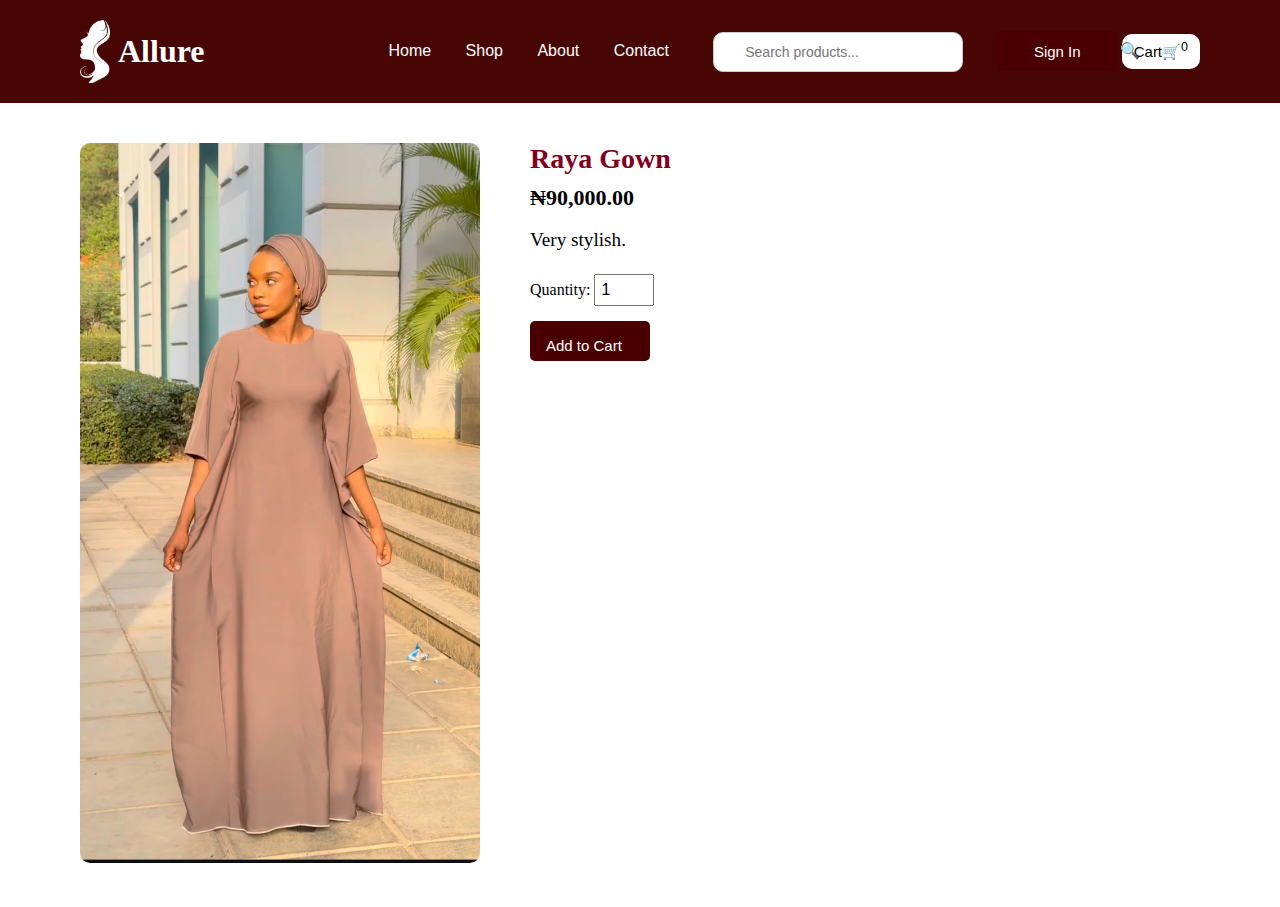
<file: ALLURE/raya.html>
<!DOCTYPE html>
<html lang="en">
<head>
    <meta charset="UTF-8">
    <meta name="viewport" content="width=device-width, initial-scale=1.0">
    <title>Document</title>
    
<style>
    *{
    margin: 0;
    padding: 0;
    box-sizing: border-box;
}

header {
  display: flex;
  justify-content: space-between;
  align-items: center;
  padding: 20px 80px;
  background-color: rgb(71, 6, 3);
  font-family: sans-serif;
}

.logo {
  display: flex;       
  align-items: center;   
  gap: 8px;  
  font-weight: bolder;
  font-family: cursive;
  font-size: 32px;     
  color: white;       
}

.logo img{
    object-fit: contain;
    width: 30px;
    height: auto;
}

.name{
    padding-bottom: 5px;
}

nav{
    margin-left: 140px;
}
nav a {
  margin: 0 15px;
  text-decoration: none;
  color: white;
}

nav a:hover {
  color: rgba(126, 0, 0, 0.504);
}

nav a:active{
    text-decoration: underline;
}


.search-container input {
  width: 250px; 
  padding: 6px 12px; 
  border: 1px solid #ccc; 
  border-radius: 10px;    
  font-size: 14px;     
  margin-right: 30px;
  height: 40px;
}

.search-container input:focus {
  outline: none; 
  border-color: burgundy; 
}

.search-container .search-icon {
  position: absolute;   
  left: 1110px;              
  pointer-events: none;  
  padding: 10px;  
}

button{
    width: 80px;
    height: 40px;
    border-radius: 10px;
    background-color: white;
    font-size: 15px;
    
}

.cart-link{
    width: 150px;
    background-color: white;
    height: 90px;
    border-radius: 10px;
    font-size: 15px;
    padding: 9px 12px;
    text-decoration: none;
    color: black;
}
.product-details {
  display: flex;
  gap: 50px;
  padding: 40px 80px;
  flex-wrap: wrap;
}

.product-image img {
  width: 400px;
  height: auto;
  border-radius: 10px;
  object-fit: cover;
}

.product-info {
  max-width: 500px;
}

.product-info h2 {
  font-size: 28px;
  color: #800020;
  margin-bottom: 10px;
}

.product-info .price {
  font-size: 22px;
  font-weight: bold;
  margin-bottom: 15px;
}

.product-info .description {
  margin-bottom: 20px;
  line-height: 1.5;
}

.quantity-container {
  margin-bottom: 15px;
}

#quantity {
  width: 60px;
  padding: 5px;
  font-size: 16px;
}

.add-to-cart {
  display: flex;
  justify-content: flex-start;
  padding: 1rem;
}

button {
  display: inline-block;
  padding: 0.7rem 1.5rem;
  white-space: nowrap;
  text-align: center;
  background-color: #4a0000;
  color: #fff;
  border: none;
  border-radius: 5px;
  cursor: pointer;
  width: 120px;
}

.add-to-cart:hover {
  background-color: #a00030;
}
    </style>    
</head>
<body>
   <header>
    <div class="logo">
        <img src="woman2.png">
        <span>Allure</span>
    </div>
    <nav class="navs">
        <a href="index.html">Home</a>
        <a href="shop.html">Shop</a>
        <a href="about.html">About</a>
        <a href="contact.html">Contact</a>
    </nav>
    <div class="icons">
    <div class="search-container">
        <span class="search-icon">🔍</span>
  <input type="search" placeholder="     Search products...">
    <button>Sign In</button>
    <a href="cart.html" class="cart-link">
    Cart🛒<sup id="cart-count">0</sup>
    </a>
    </div>
  </div>
</header>

  <main class="product-details">
    <div class="product-image">
      <img src="dress6.jpg" alt="Product Name">
    </div>

    <div class="product-info">
      <h2>Raya Gown</h2>
      <p class="price">₦90,000.00</p>
      <p class="description" style="font-size: larger;">
        Very stylish.
      </p>

      <div class="quantity-container">
        <label for="quantity">Quantity:</label>
        <input type="number" id="quantity" min="1" value="1">
      </div>

      <button class="add-to-cart" data-name="Raya Gown" data-price="90000">Add to Cart</button>
    </div>
  </main> 
  <script src="cart.html"></script>
  <script>
 window.addEventListener("DOMContentLoaded", () => {
    
function updateCartHeader() {
  let cart = JSON.parse(localStorage.getItem("cart")) || [];
  const count = cart.reduce((sum, item) => sum + item.quantity, 0);
  const cartCount = document.getElementById("cart-count");
  if (cartCount) {
    cartCount.textContent = count;
  }
}
  document.querySelectorAll(".add-to-cart").forEach(button => {
    button.addEventListener("click", () => {
      let name = button.dataset.name;
      let price = parseFloat(button.dataset.price);
      let cart = JSON.parse(localStorage.getItem("cart")) || [];
      
      let existing = cart.find(item => item.name === name);
      if (existing) {
        existing.quantity++;
      } else {
        cart.push({ name, price, quantity: 1 });
      }

      localStorage.setItem("cart", JSON.stringify(cart));
      updateCartHeader();
      alert(name + " added to cart!");
    });
  });

  updateCartHeader();
});
  const cartCount = document.getElementById("cart-count");
   if (cartCount) {
  const total = cart.reduce((sum, item) => sum + item.quantity, 0);
  cartCount.textContent = total;
}
</script>
</body>
</html>
</file>
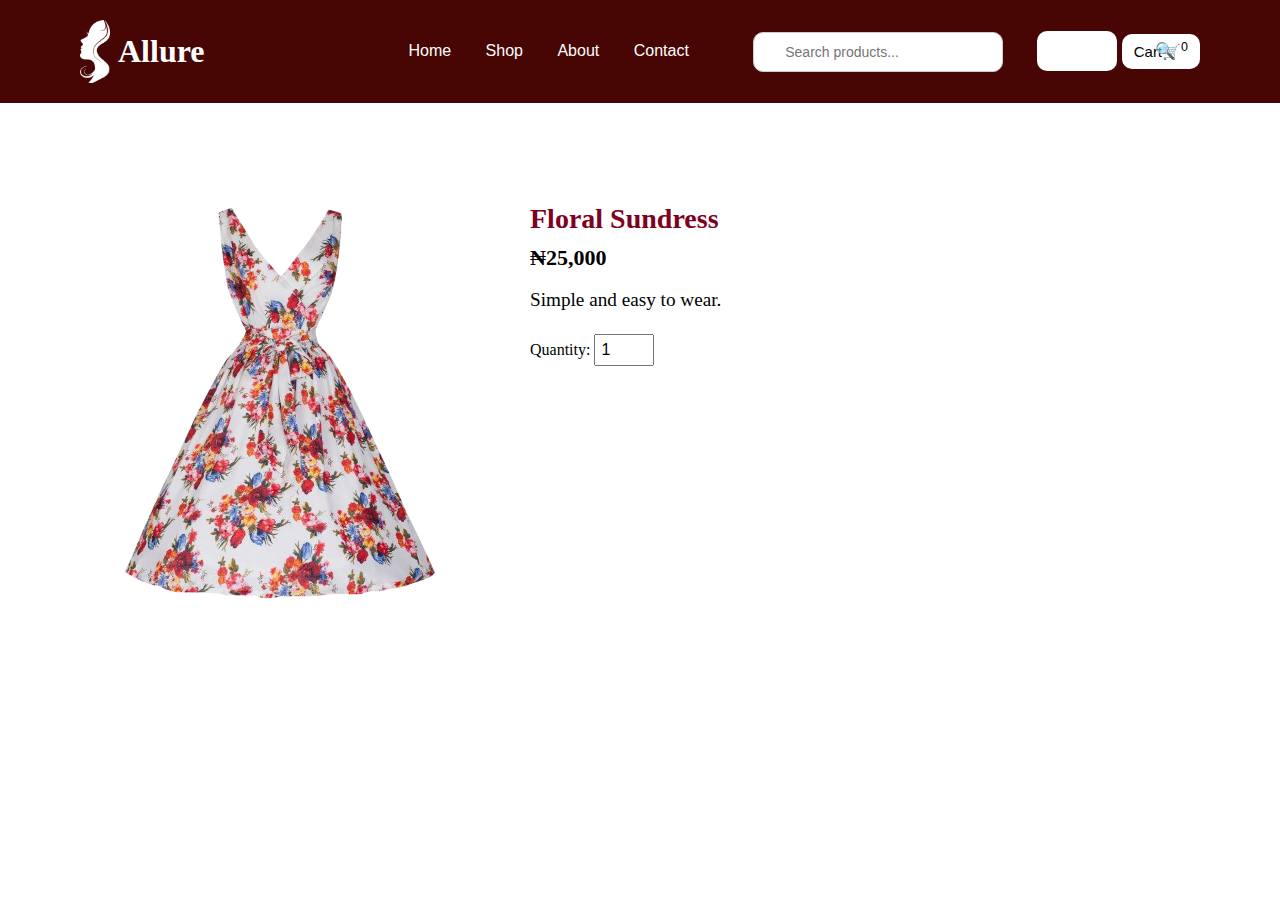
<file: ALLURE/sundress.html>
<!DOCTYPE html>
<html lang="en">
<head>
    <meta charset="UTF-8">
    <meta name="viewport" content="width=device-width, initial-scale=1.0">
    <title>Document</title>
    <style>
*{
    margin: 0;
    padding: 0;
    box-sizing: border-box;
}

header {
  display: flex;
  justify-content: space-between;
  align-items: center;
  padding: 20px 80px;
  background-color: rgb(71, 6, 3);
  font-family: sans-serif;
}

.logo {
  display: flex;       
  align-items: center;   
  gap: 8px;  
  font-weight: bolder;
  font-family: cursive;
  font-size: 32px;     
  color: white;       
}

.logo img{
    object-fit: contain;
    width: 30px;
    height: auto;
}

.name{
    padding-bottom: 5px;
}

nav{
    margin-left: 140px;
}
nav a {
  margin: 0 15px;
  text-decoration: none;
  color: white;
}

nav a:hover {
  color: rgba(126, 0, 0, 0.504);
}

nav a:active{
    text-decoration: underline;
}


.search-container input {
  width: 250px; 
  padding: 6px 12px; 
  border: 1px solid #ccc; 
  border-radius: 10px;    
  font-size: 14px;     
  margin-right: 30px;
  height: 40px;
}

.search-container input:focus {
  outline: none; 
  border-color: burgundy; 
}

.search-container .search-icon {
  position: absolute;   
  left: 1125px;              
  pointer-events: none;  
  padding: 10px;  
}

button{
    width: 80px;
    height: 40px;
    border-radius: 10px;
    background-color: white;
    font-size: 15px;
    
}

.cart-link{
    width: 150px;
    background-color: white;
    height: 90px;
    border-radius: 10px;
    font-size: 15px;
    padding: 9px 12px;
    text-decoration: none;
    color: black;
}

.product-details {
  display: flex;
  gap: 50px;
  padding: 100px 80px;
  flex-wrap: wrap;
}

.product-image img {
  width: 400px;
  height: auto;
  border-radius: 10px;
  object-fit: cover;
}

.product-info {
  max-width: 500px;
}

.product-info h2 {
  font-size: 28px;
  color: #800020;
  margin-bottom: 10px;
}

.product-info .price {
  font-size: 22px;
  font-weight: bold;
  margin-bottom: 15px;
}

.product-info .description {
  margin-bottom: 20px;
  line-height: 1.5;
}

.quantity-container {
  margin-bottom: 15px;
}

#quantity {
  width: 60px;
  padding: 5px;
  font-size: 16px;
}

.add-to-cart {
  display: flex;
  justify-content: flex-start;
  padding: 1rem;
}

button {
  display: inline-block;
  padding: 0.7rem 1.5rem;
  white-space: nowrap;
  text-align: center;
  background-color: #4a0000;
  color: #fff;
  border: none;
  border-radius: 5px;
  cursor: pointer;
  width: 120px;
}

.add-to-cart:hover {
  background-color: #a00030;
}
</style>

</head>
<body>
    <!DOCTYPE html>
<html lang="en">
<head>
  <meta charset="UTF-8">
  <meta name="viewport" content="width=device-width, initial-scale=1.0">
  <title>Product Details</title>
  <link rel="stylesheet" href="style.css">
</head>
<body>

    <header>
    <div class="logo">
        <img src="woman2.png">
        <span>Allure</span>
    </div>
    <nav class="navs">
        <a href="index.html">Home</a>
        <a href="shop.html">Shop</a>
        <a href="about.html">About</a>
        <a href="contact.html">Contact</a>
    </nav>
    <div class="icons">
    <div class="search-container">
        <span class="search-icon">🔍</span>
  <input type="search" placeholder="     Search products...">
    <button>Sign In</button>
    <a href="cart.html" class="cart-link">
    Cart🛒<sup id="cart-count">0</sup>
    </a>
    </div>
  </div>
</header>

  <main class="product-details">
    <div class="product-image">
      <img src="dress1.png" alt="Product Name">
    </div>

    <div class="product-info">
      <h2>Floral Sundress</h2>
      <p class="price">₦25,000</p>
      <p class="description" style="font-size: larger;">
        Simple and easy to wear.
      </p>

      <div class="quantity-container">
        <label for="quantity">Quantity:</label>
        <input type="number" id="quantity" min="1" value="1">
      </div>

      <button class="add-to-cart" data-name="Floral Sundress" data-price="25000">Add to Cart</button>
    </div>
  </main>
<script src="cart.html"></script>
  <script>
  window.addEventListener("DOMContentLoaded", () => {
    
function updateCartHeader() {
  let cart = JSON.parse(localStorage.getItem("cart")) || [];
  const count = cart.reduce((sum, item) => sum + item.quantity, 0);
  const cartCount = document.getElementById("cart-count");
  if (cartCount) {
    cartCount.textContent = count;
  }
}
  document.querySelectorAll(".add-to-cart").forEach(button => {
    button.addEventListener("click", () => {
      let name = button.dataset.name;
      let price = parseFloat(button.dataset.price);
      let cart = JSON.parse(localStorage.getItem("cart")) || [];
      
      let existing = cart.find(item => item.name === name);
      if (existing) {
        existing.quantity++;
      } else {
        cart.push({ name, price, quantity: 1 });
      }

      localStorage.setItem("cart", JSON.stringify(cart));
      updateCartHeader();
      alert(name + " added to cart!");
    });
  });

  updateCartHeader();
});
  const cartCount = document.getElementById("cart-count");
   if (cartCount) {
  const total = cart.reduce((sum, item) => sum + item.quantity, 0);
  cartCount.textContent = total;
}
</script>
</body>
</html>

</body>
</html>
</file>
<file: ALLURE/style.css>
*{
    margin: 0;
    padding: 0;
    box-sizing: border-box;
}

header {
  display: flex;
  justify-content: space-between;
  align-items: center;
  padding: 20px 80px;
  background-color: rgb(71, 6, 3);
  font-family: sans-serif;
}

.logo {
  display: flex;       
  align-items: center;   
  gap: 8px;  
  font-weight: bolder;
  font-family: cursive;
  font-size: 32px;     
  color: white;       
}

.logo img{
    object-fit: contain;
    width: 30px;
    height: auto;
}

.name{
    padding-bottom: 5px;
}

nav{
    margin-left: 140px;
}
nav a {
  margin: 0 15px;
  text-decoration: none;
  color: white;
}

nav a:hover {
  color: rgba(126, 0, 0, 0.504);
}

nav a:active{
    text-decoration: underline;
}


.search-container input {
  width: 250px; 
  padding: 6px 12px; 
  border: 1px solid #ccc; 
  border-radius: 10px;    
  font-size: 14px;     
  margin-right: 30px;
  height: 40px;
}

.search-container input:focus {
  outline: none; 
  border-color: burgundy; 
}

.search-container .search-icon {
  position: absolute;   
  left: 1145px;              
  pointer-events: none;  
  padding: 10px;  
}

button{
    width: 80px;
    height: 40px;
    border-radius: 10px;
    background-color: white;
    font-size: 15px;
    
}

.cart-link{
    width: 150px;
    background-color: white;
    height: 90px;
    border-radius: 10px;
    font-size: 15px;
    padding: 9px 12px;
    text-decoration: none;
    color: black;
}

.hero{
    display: flex;
    align-items: center;
    justify-content: space-between;
    background-color: rgb(71, 6, 3);
    border-radius: 10px;
    margin-top: 30px;
    margin-left: 180px;
    width: 1200px;
    height: 450px;
}

.hero-heading{
    color: white;
    font-family: 'Times New Roman', Times, serif;
    position: relative;
    font-size: 30px;
    padding-left: 60px;

}

.hero-p{
    color: white;
    font-family: 'Times New Roman', Times, serif;
    position: relative;
    font-size: 20px;
    padding: 0;
    margin-left: 60px;
}

.button{
    margin-left: 60px;
    margin-top: 30px;
    background-color: white;
    height: 45px;
    width: 120px;
    color: black;
    border-radius: 10px;
}

.button a{
    text-decoration: none;
    color: black;
}

.hero-image img{
    height: 520px;
    width: 400px;
    padding-right: 100px;
}

.products {
  display: grid;
  grid-template-columns: repeat(4, 1fr); /* Four columns */
  gap: 20px;                             /* Space between products */
  padding: 40px 80px;                     /* Space around the grid */
}

.product-card {
  background-color: #fff;
  border-radius: 10px;
  box-shadow: 0 4px 8px rgba(0,0,0,0.1);
  text-align: center;
  padding: 20px;
  transition: transform 0.3s ease;
}

.product-card img {
  width: 100%;
  height: 200px;
  object-fit: cover;
  border-radius: 10px;
}

.product-card h3 {
  margin: 15px 0 10px 0;
  color: #800020; /* Burgundy */
}

.product-card p {
  margin-bottom: 15px;
  font-weight: bold;
}

.buy-button {
  padding: 8px 16px;
  background-color: #800020;
  color: white;
  text-decoration: none;
  border-radius: 5px;
}

.product-card:hover {
  transform: translateY(-5px); /* Small hover effect */
}

footer {
  background-color: rgb(71, 6, 3);
  color: white;
  padding: 40px 80px 20px 80px;
  font-family: sans-serif;
}

.footer-container {
  display: flex;
  justify-content: space-between;
  flex-wrap: wrap; /* Allows wrapping on small screens */
  gap: 20px;
}

.footer-brand {
  display: flex;
  align-items: center;
  gap: 10px;
  font-weight: bolder;
  font-family: cursive;
  font-size: 32px;     
  color: white;
}

.footer-brand img{
    object-fit: contain;
    width: 30px;
    height: auto;
}

.footer-links a {
  display: block;
  color: white;
  text-decoration: none;
  margin-bottom: 8px;
}

.footer-links a:hover {
  text-decoration: underline;
}

.footer-social a img {
  width: 24px;
  margin-right: 10px;
}

.footer-bottom {
  text-align: center;
  margin-top: 20px;
  font-size: 14px;
}

@media (max-width: 430px) {
  .products {
    grid-template-columns: repeat(2, 1fr); 
  }
}

/* Tablets */
@media (min-width: 601px) and (max-width: 1024px) {
  .products {
    grid-template-columns: repeat(4, 1fr);
  }
}
</file>
